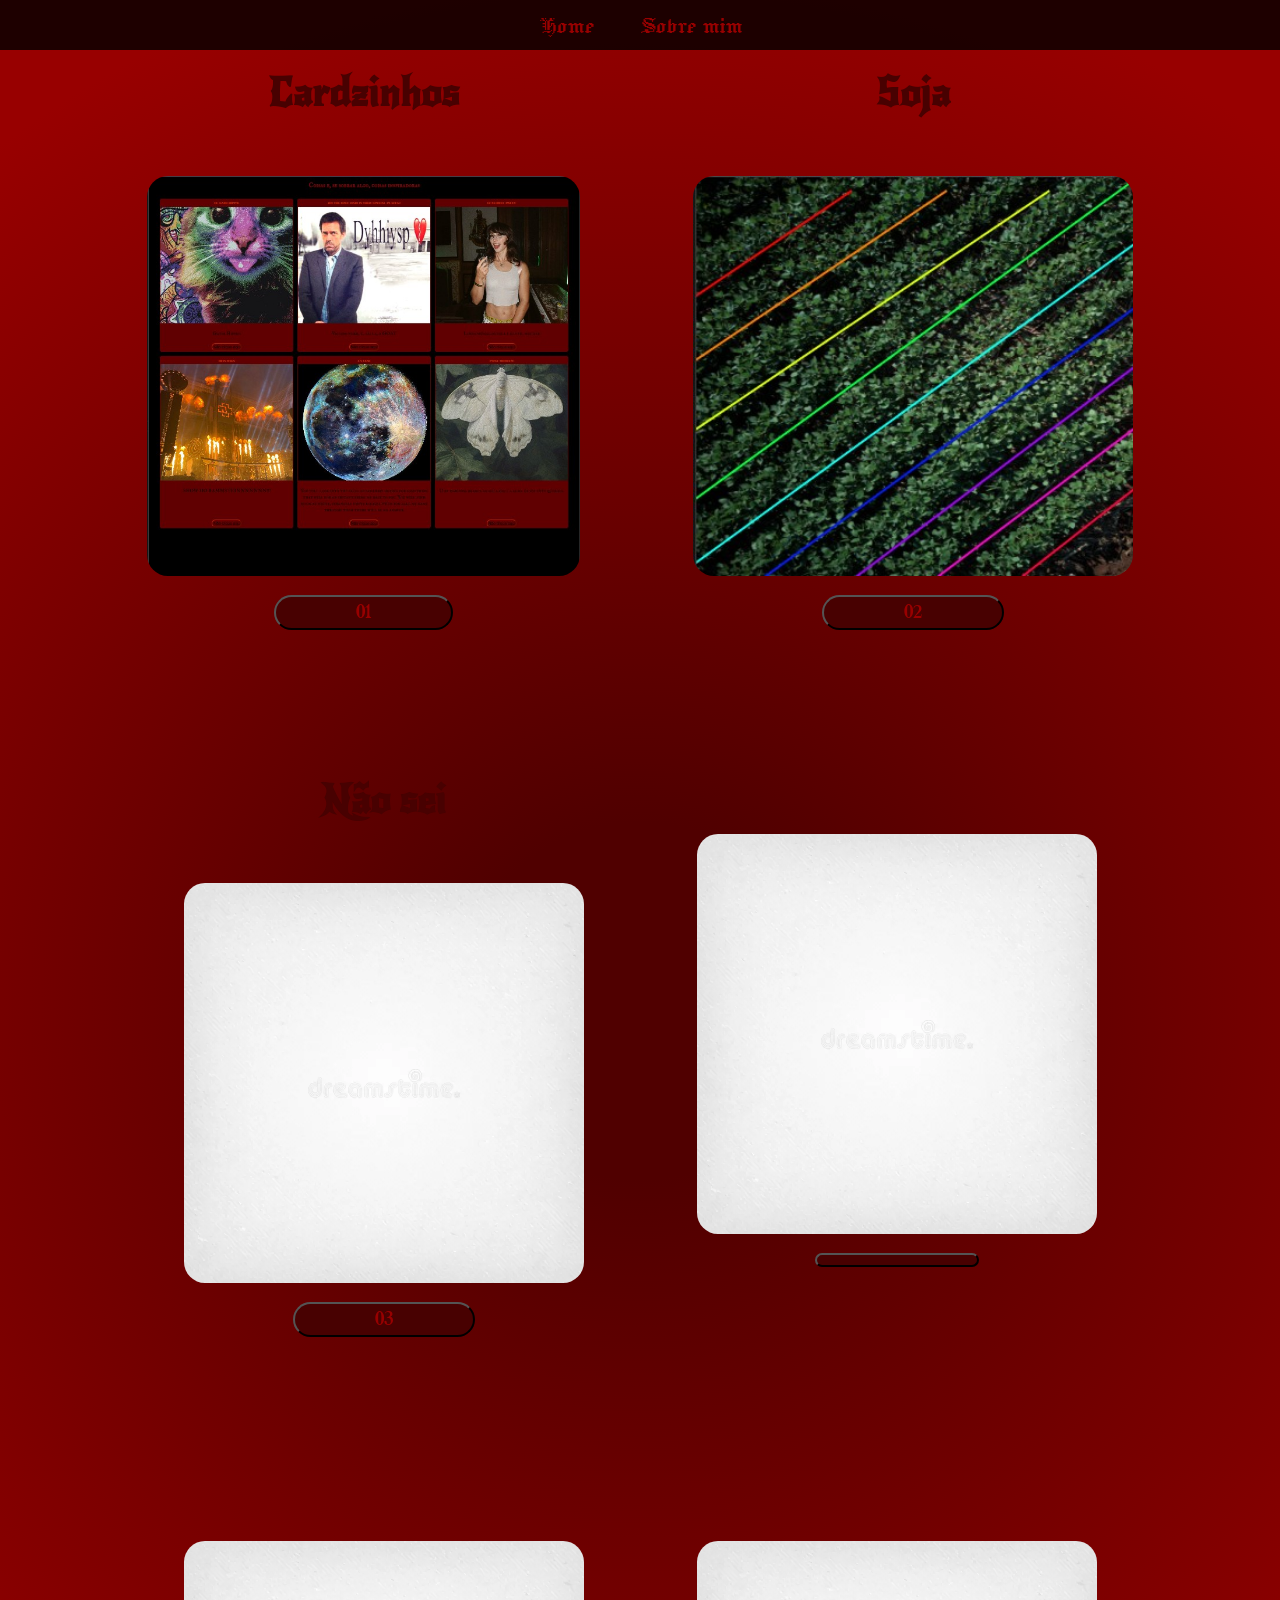
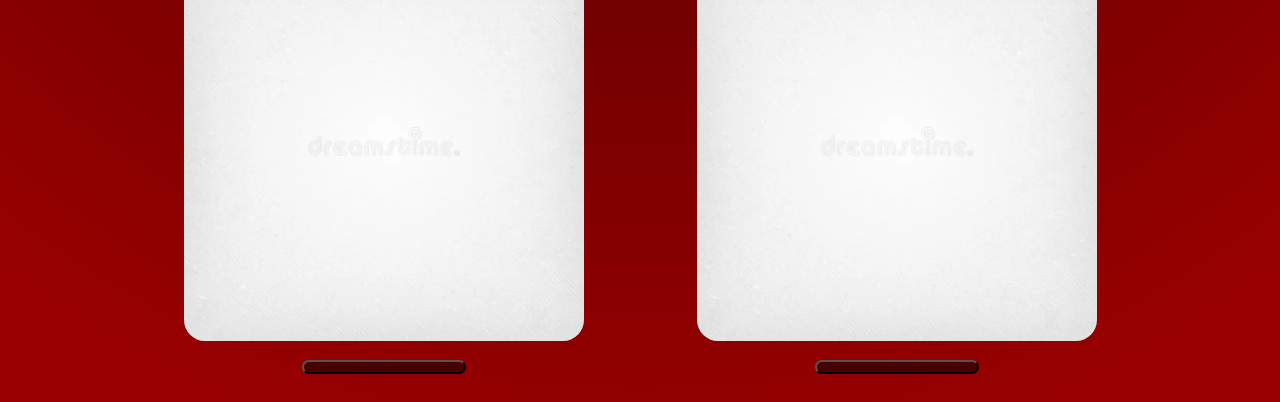
<file: index.html>
<!DOCTYPE html>
<html lang="en">
<head>
    <meta charset="UTF-8">
    <meta name="viewport" content="width=device-width, initial-scale=1.0">
    <title>Álbum ColossSal</title>
    <link rel="stylesheet" href="style.css">
</head>
<body>
   <div class="menu">
        <a href="Home/"> Home </a> <!--Uma apresentação do site-->
        <a href="Sobre/">Sobre mim</a>
   </div>
    <div class="album">
        <div class="card">
            <h3 class="titulo">Cardzinhos</h3>
            <img class="imagem" src="img/01.jpg" alt="">
            <a href="01/index.html" target="_blank">
                <button class="botao">01</button>
            </a>
        </div>

         <div class="card">
            <h3 class="titulo">Soja</h3>
            <img class="imagem" src="img/02.jpg" alt="">
            <a href="02/index.html" target="_blank">
                <button class="botao">02</button>
            </a>
        </div>

         <div class="card">
            <h3 class="titulo">Não sei</h3>
            <img class="imagem" src="img/quadro.jpg" alt="">
            <a href="03/index.html" target="_blank">
                <button class="botao">03</button>
            </a>
        </div>

         <div class="card">
            <h3 class="titulo"> </h3>
            <img class="imagem" src="img/quadro.jpg" alt="">
            <button class="botao" url="01/"> </button>
        </div>

         <div class="card">
            <h3 class="titulo"> </h3>
            <img class="imagem" src="img/quadro.jpg" alt="">
            <button class="botao" url="01/"> </button>
        </div>

         <div class="card">
            <h3 class="titulo"> </h3>
            <img class="imagem" src="img/quadro.jpg" alt="">
            <button class="botao" url="01/"> </button>
        </div>
    </div>
</body>
</html>
</file>
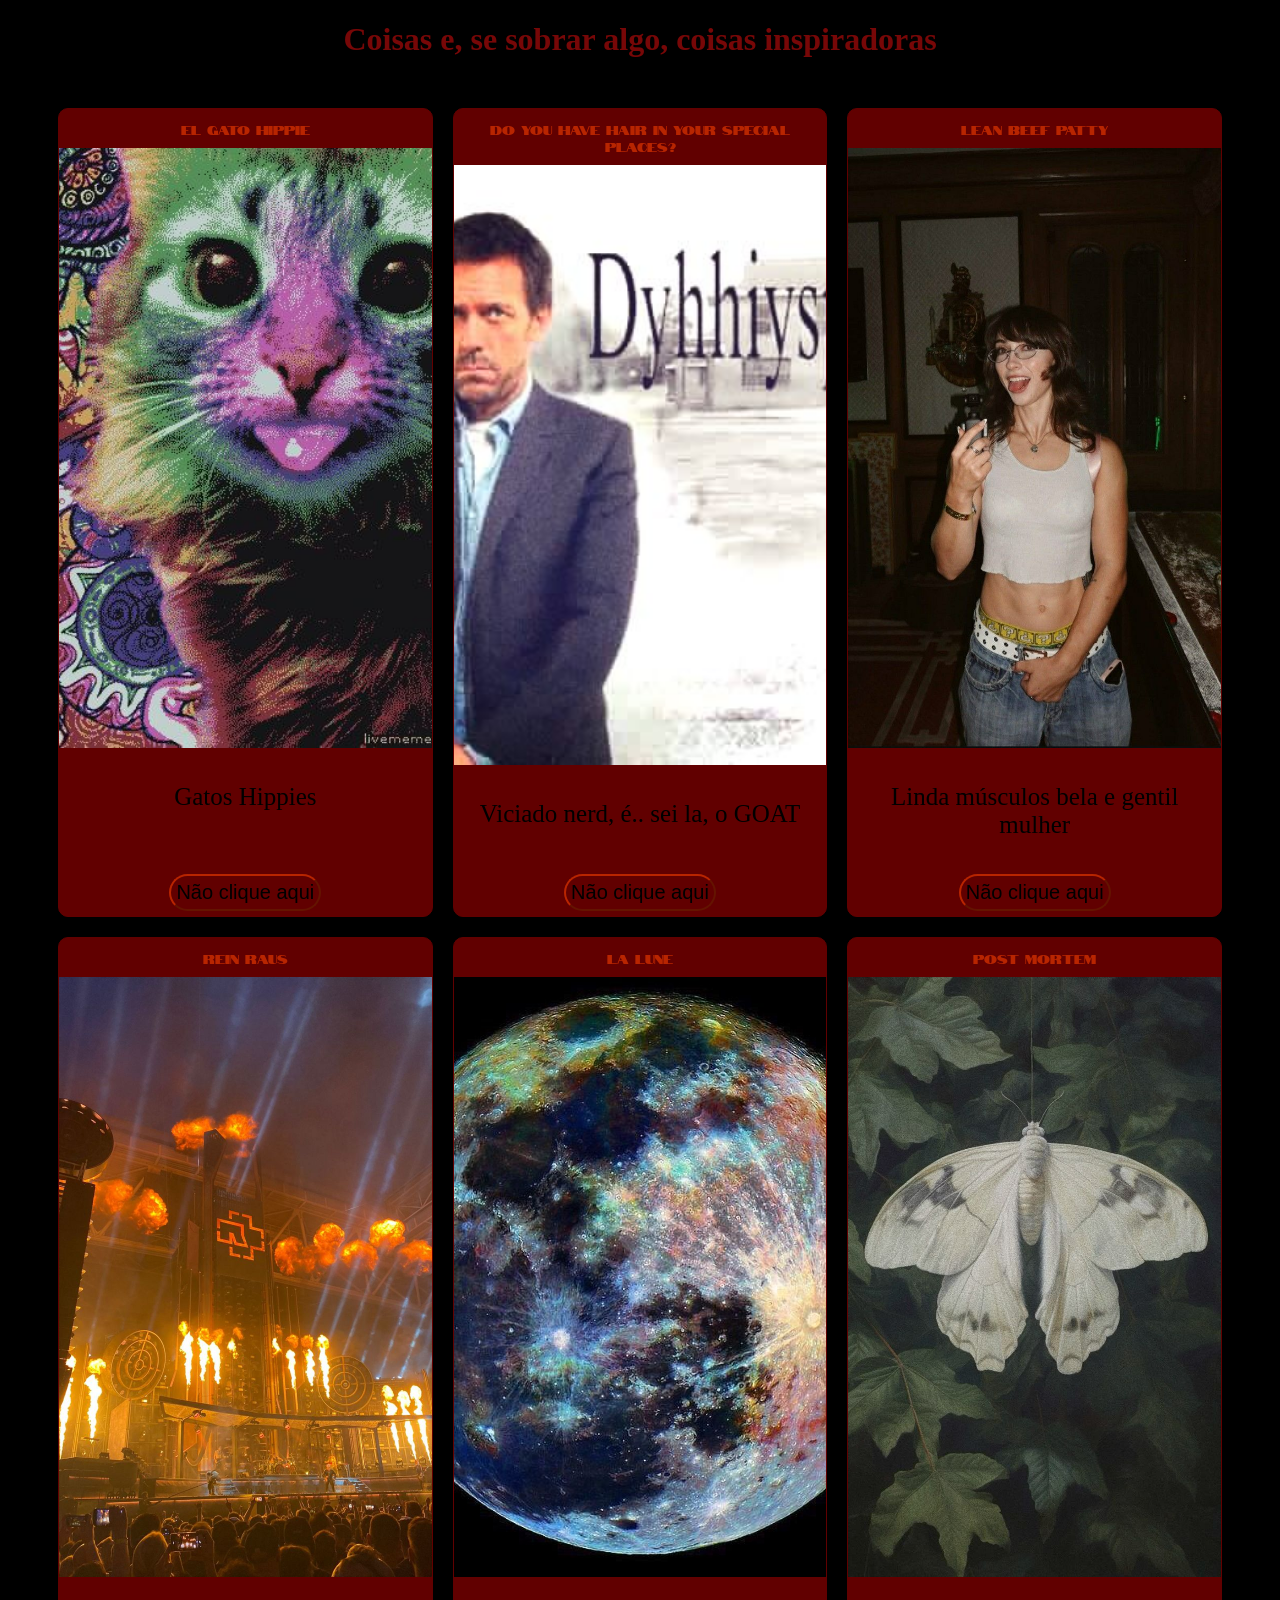
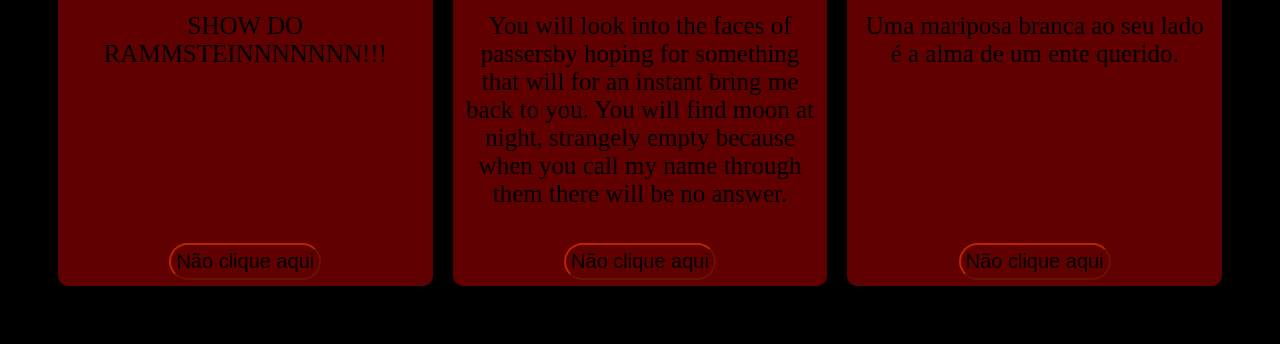
<file: 01/index.html>
<!DOCTYPE html>
<html lang="en">
<head>
    <meta charset="UTF-8">
    <meta name="viewport" content="width=device-width, initial-scale=1.0">
    <title>#01 Coisas inspiradoras</title>
    <link rel="stylesheet" href="style.css">
</head>
<body>
<header>
    <div>
        <h1 class="titulozao">Coisas e, se sobrar algo, coisas inspiradoras</h1>
    </div>
</header>
    <div class="cards">
        <div class="container">
            <h2>EL GATO HIPPIE</h2>
            <img src="img/gato.jpg">
            <div class="texto">
                <p>Gatos Hippies</p>
            </div>
            <button class="botao">
                Não clique aqui
            </button>
        </div>
        <div class="container">
            <h2>Do you have hair in your special places?</h2>
            <img src="img/house.jpg">
            <div class="texto">
                <p>Viciado nerd, é.. sei la, o GOAT</p>
            </div>
            <button class="botao">
                Não clique aqui
            </button>
        </div>
        <div class="container">
            <h2>lEAN bEEF paTTY</h2>
            <img src="img/patty.jpg">
            <div class="texto">
                <p>Linda músculos bela e gentil mulher</p>
            </div>
            <button class="botao">
                Não clique aqui
            </button>
        </div>
        <div class="container">
            <h2>Rein Raus</h2>
            <img src="img/ramms.jpg">
            <div class="texto">
                <p>SHOW DO RAMMSTEINNNNNNN!!!</p>
            </div>
            <button class="botao">
                Não clique aqui
            </button>
        </div>
        <div class="container">
            <h2>LA LUNE</h2>
            <img src="img/lua.jpg">
            <div class="texto">
                <p>You will look into the faces of passersby hoping for something that will for an instant bring me back to you. You will find moon at night, strangely empty because when you call my name through them there will be no answer.</p>
            </div>
            <button class="botao">
                Não clique aqui
            </button>
        </div>
        <div class="container">
            <h2>post mortem</h2>
            <img src="img/mariposa.jpg">
            <div class="texto">
                <p>Uma mariposa branca ao seu lado é a alma de um ente querido.</p>
            </div>
            <button class="botao">
                Não clique aqui
            </button>
        </div>
    </div>
</body>
</html>
</file>
<file: style.css>
@import url('https://fonts.googleapis.com/css2?family=Cinzel+Decorative:wght@400;700;900&family=Indie+Flower&family=Jacquard+12&family=UnifrakturMaguntia&display=swap');
@import url('https://fonts.googleapis.com/css2?family=New+Rocker&display=swap');

:root{
    --cor: rgb(72, 1, 1);
    --back: rgb(152, 0, 0);
}

body{
    /*background:
        radial-gradient(circle, rgba(255, 213, 213, 0.5) 0%, rgba(0, 0, 0, 0.8) 98%),
        repeating-linear-gradient(
            90deg,
            rgba(80, 56, 20, 0.342) 0px 5px,
            rgba(255, 255, 255, 0.473) 5px 10px,
            rgba(231, 170, 0, 0.438) 10px 15px,
            transparent 6px 10px
        ),
        repeating-linear-gradient(
            45deg,
            rgba(77, 34, 34, 0.452) 0px 5px,
            transparent 1px 9px
        ),
        
        repeating-linear-gradient(
            0deg,
            rgba(95, 41, 16, 0.575) 0px 5px,
            rgba(214, 201, 157, 0.788) 5px 10px,
            rgba(219, 117, 20, 0.445) 10px 15px,
            rgba(197, 2, 138, 0.562) 15px 20px,
            rgba(85, 117, 42, 0.548) 20px 25px,
            rgba(248, 232, 4, 0.678) 25px 30px
        ),*/
        background:
        radial-gradient(
            circle,rgba(80, 0, 0) 15%, rgb(152, 0, 0) 90%
        )

}

.menu{
    font-family: "Jacquard 12", system-ui;
    font-size: 25px;
    z-index: 1000;
    position:fixed;
    top:0%;
    left:0%;
    right:0%;
    height: 50px;
    width: 100%;
    background-color: rgb(0, 0, 0, 0.8);
    text-align: center;
}
 .menu a {
        display: inline-block;  /* links lado a lado */
        text-decoration: none;
        padding: 14px 20px;
        color:var(--back);

}
.menu a:hover {
        color: var(--cor);
        border-radius: 50px;
    }

.album{
    justify-content: center;
    display:flex;
    padding: 20px;
    box-sizing: border-box; /*calcula a margem no tamanho da pagina*/
    gap:105px;
    flex-wrap:wrap; /*permite o item pular para a proxima linha*/
    align-items: stretch;
    background: none;
}

.card{
    align-items: center;
    display: flex;
    flex:calc(33.33% -30px);
    flex-direction: column; 
    overflow: hidden; /*nao mostra a parte da imagem que fica fora do container*/   
    background: none;
    gap:15px;
}

.titulo{
color:var(--cor);
font-size: 40px;
/*font-family: "Indie Flower", cursive;
font-family: "UnifrakturMaguntia", cursive;*/
font-family: "New Rocker", system-ui;/*
font-family: "Cinzel Decorative", serif;
font-family: "Jacquard 12", system-ui;*/
}

.imagem{
height: 400px;
width: auto;
object-fit:cover; /*faz a imagem caber no container, sem achatar*/ 
border-radius: 25px;
border:4px solid transparent;
}

.imagem:hover{
    border-color:var(--back);
}

.botao{
font-family: "UnifrakturMaguntia", cursive;
background-color:var(--cor);
color:var(--back);
padding: 5px 80px;
font-size: 20px;
border-radius: 50px;
border-color: --cor;
}

.botao:hover{
    background-color:var(--back);
    color:var(--cor);
}
</file>
<file: 01/style.css>
@import url('https://fonts.googleapis.com/css2?family=IM+Fell+Double+Pica+SC&family=Notable&display=swap');
body{
    background-color:#000000;
}
.titulozao{
font-family: "IM Fell Double Pica SC", serif;
color:#770707;
text-align: center;
margin-bottom: 0px;
}
.cards {
  flex-wrap:wrap;
  justify-content: center;
  display: flex; /*lado a lado*/        
  gap: 20px;              
  padding: 50px; /*margens*/
  width: 100%;
  box-sizing: border-box; /*calcula a margem no tamanho da pagina*/
}
.container {
    flex:calc(33.33% - 20px);/*pegar 1/3 mas tirar o padding da conta*/           
  display: flex;
  flex-direction: column; /*empilhados verticalmente*/
  border: 1px solid #610000;
  border-radius: 10px;
  overflow: hidden; /*nao mostra a parte da imagem que fica fora do container*/    
  background-color:#610000;
  align-items: center;
}
.container img {
  width: 100%;            
  height: 600px;          
  object-fit: cover; /*faz a imagem caber no container, sem achatar*/    
}
.container h2{
    font-family: "Notable", sans-serif;
    font-weight: 100;
    font-style: normal;
    text-align: center;
    font-size: 13px;
    color:rgb(184, 37, 0);
}
.texto {
  padding: 10px;
  text-align: center;
  font-family: "IM Fell Double Pica SC", serif;
  font-weight: 400;
  font-style: normal;
  font-size:25px;
}
.botao{
    margin-top:auto;
    background-color:#610000;
    font-size: 20px;
    border-radius: 20px; 
    padding:5px;
    margin-bottom: 5px;
    border-color:rgb(184, 37, 0);
}
.botao:hover{
    background-color: black;
    color:#610000;
    text-decoration:underline;
}
</file>
